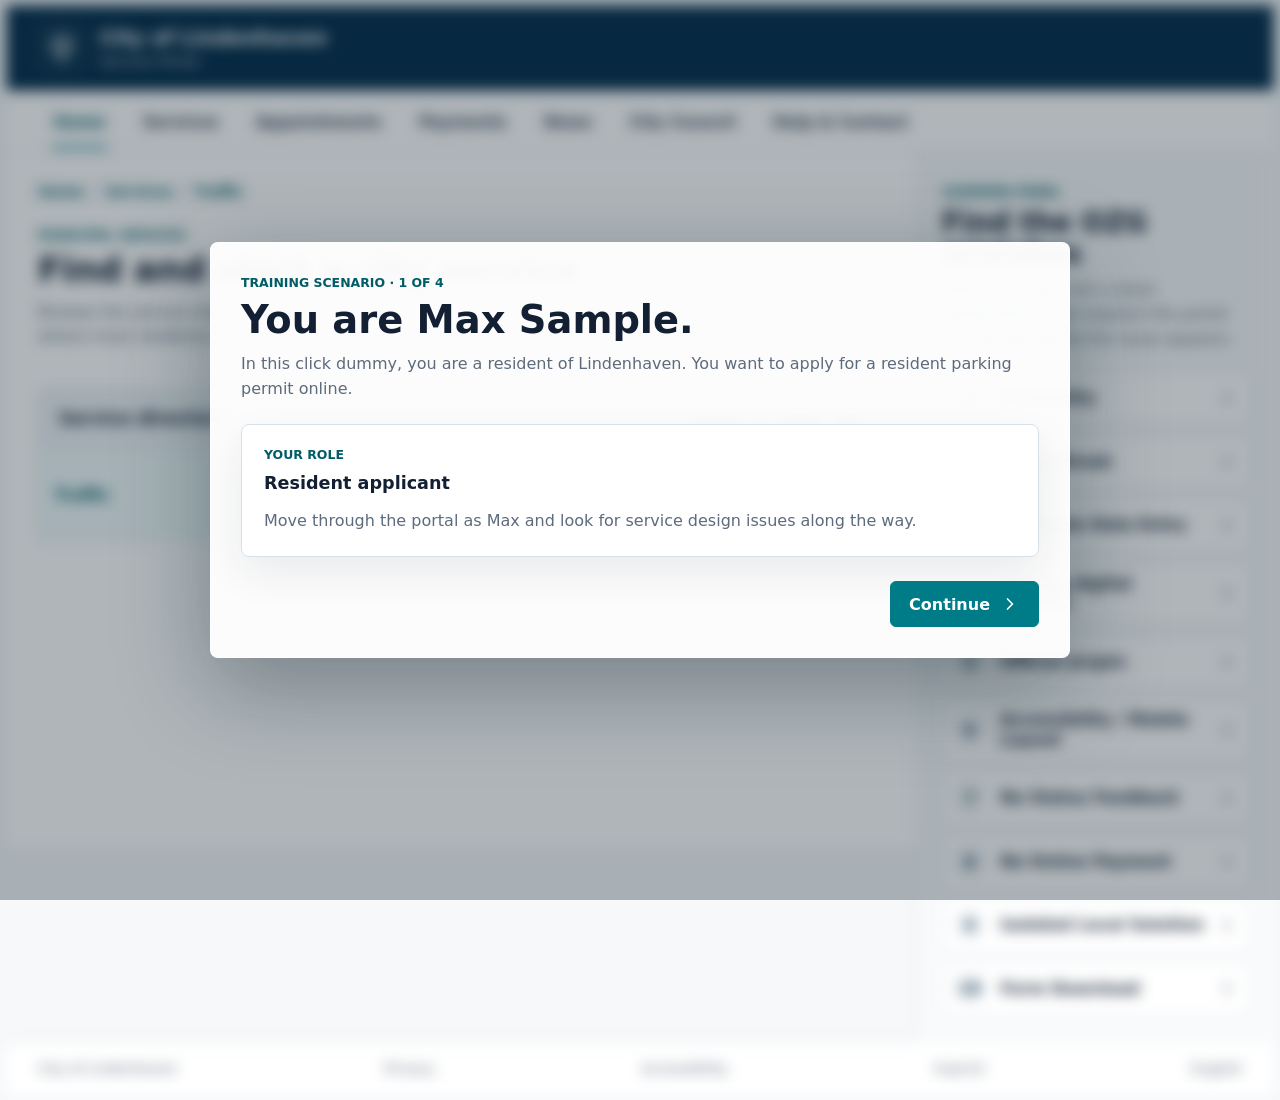
<file: index.html>
<!doctype html>
<html lang="en">
  <head>
    <meta charset="utf-8">
    <meta name="viewport" content="width=device-width, initial-scale=1">
    <title>City of Lindenhaven - Resident Parking Permit Demo</title>
    <link rel="icon" href="data:image/svg+xml,%3Csvg xmlns='http://www.w3.org/2000/svg' viewBox='0 0 48 48'%3E%3Crect width='48' height='48' rx='8' fill='%2307304d'/%3E%3Cpath d='M24 7 12 11v9c0 8.5 4.8 14.5 12 18 7.2-3.5 12-9.5 12-18v-9L24 7Z' fill='none' stroke='white' stroke-width='3'/%3E%3Cpath d='M17 22h14M24 15v18' stroke='%2300a0ad' stroke-width='3' stroke-linecap='round'/%3E%3C/svg%3E">
    <link rel="stylesheet" href="styles.css">
  </head>
  <body class="scenario-modal-open">
    <div class="app-shell">
      <header class="site-header compact-header">
        <div class="brand">
          <div class="brand-mark" aria-hidden="true">
            <svg viewBox="0 0 48 48" role="img">
              <path d="M24 4 8 9v12c0 11.4 6.6 18.5 16 23 9.4-4.5 16-11.6 16-23V9L24 4Z"></path>
              <path d="M16 19h16M18 27h12M24 13v20" class="mark-line"></path>
            </svg>
          </div>
          <div>
            <strong>City of Lindenhaven</strong>
            <span>Service Portal</span>
          </div>
        </div>
      </header>

      <nav class="main-nav" aria-label="Primary navigation">
        <button type="button" class="nav-item is-active">Home</button>
        <button type="button" class="nav-item">Services</button>
        <button type="button" class="nav-item">Appointments</button>
        <button type="button" class="nav-item">Payments</button>
        <button type="button" class="nav-item">News</button>
        <button type="button" class="nav-item">City Council</button>
        <button type="button" class="nav-item">Help & Contact</button>
      </nav>

      <div class="workspace">
        <main class="portal-panel" id="portalPanel" tabindex="-1">
          <section class="screen is-active" data-screen="portal" aria-labelledby="portalTitle">
            <div class="breadcrumb" aria-label="Breadcrumb">
              <span>Home</span>
              <span>Services</span>
              <span>Traffic</span>
            </div>

            <div class="service-landing">
              <div>
                <p class="section-label">Municipal services</p>
                <h1 id="portalTitle">Find and start a city service</h1>
                <p>
                  Browse the service directory. The resident parking permit is available online,
                  but it is not where most residents would expect it.
                </p>
              </div>
            </div>

            <div class="directory" data-linked-error="1">
              <div class="directory-header">
                <h2>Service directory</h2>
                <span>Browse the hidden path</span>
              </div>
              <div class="directory-columns">
                <button class="directory-item is-selected" type="button" data-menu="traffic">
                  Traffic
                  <svg viewBox="0 0 24 24" aria-hidden="true">
                    <path d="m9 18 6-6-6-6"></path>
                  </svg>
                </button>
                <button class="directory-item" type="button" data-menu="stationary">
                  Stationary traffic
                  <svg viewBox="0 0 24 24" aria-hidden="true">
                    <path d="m9 18 6-6-6-6"></path>
                  </svg>
                </button>
                <button class="directory-item" type="button" data-menu="special">
                  Special parking permissions
                  <svg viewBox="0 0 24 24" aria-hidden="true">
                    <path d="m9 18 6-6-6-6"></path>
                  </svg>
                </button>
                <button class="directory-item service-link" type="button" data-start-application>
                  Resident parking permit
                  <svg viewBox="0 0 24 24" aria-hidden="true">
                    <path d="m9 18 6-6-6-6"></path>
                  </svg>
                </button>
              </div>
            </div>
          </section>

          <section class="screen" data-screen="applicant" aria-labelledby="applicantTitle">
            <div class="breadcrumb" aria-label="Breadcrumb">
              <span>Home</span>
              <span>Services</span>
              <span>Traffic</span>
              <span>Resident parking permit</span>
            </div>

            <div class="form-header">
              <div>
                <p class="section-label">Application</p>
                <h1 id="applicantTitle">Apply for a resident parking permit</h1>
                <p>Step 1 asks again for data that was already read from the electronic ID.</p>
              </div>
              <aside class="help-box">
                <strong>Need help?</strong>
                <span>Telephone support is available on working days from 09:00 to 12:00.</span>
              </aside>
            </div>

            <div class="stepper" aria-label="Application progress">
              <span class="is-current">1 Applicant</span>
              <span>2 Vehicle</span>
              <span>3 Review</span>
              <span>4 Print</span>
            </div>

            <form class="form-card" data-linked-error="3">
              <div class="notice">
                <strong>Already verified:</strong>
                Max Sample, 12 May 1990, Lindenstrasse 25, LH-MX 2042.
              </div>
              <div class="form-grid">
                <label>
                  Full name
                  <input type="text" value="Max Sample" required>
                </label>
                <label>
                  Date of birth
                  <input type="text" value="12.05.1990" required>
                </label>
                <label>
                  Main residence
                  <input type="text" value="Lindenstrasse 25, 12345 Lindenhaven" required>
                </label>
                <label>
                  Email address
                  <input type="email" value="max.sample@example.com" required>
                </label>
              </div>
            </form>

            <div class="action-row split">
              <button class="secondary-button" type="button" data-go="portal">
                <svg viewBox="0 0 24 24" aria-hidden="true">
                  <path d="m15 18-6-6 6-6"></path>
                </svg>
                Back
              </button>
              <button class="primary-button" type="button" data-go="vehicle">
                Continue
                <svg viewBox="0 0 24 24" aria-hidden="true">
                  <path d="m9 18 6-6-6-6"></path>
                </svg>
              </button>
            </div>
          </section>

          <section class="screen" data-screen="vehicle" aria-labelledby="vehicleTitle">
            <div class="breadcrumb" aria-label="Breadcrumb">
              <span>Home</span>
              <span>Resident parking permit</span>
              <span>Vehicle</span>
            </div>

            <div class="form-header">
              <div>
                <p class="section-label">Application</p>
                <h1 id="vehicleTitle">Vehicle and permit zone</h1>
                <p>The form repeats the license plate and residence fields instead of reusing the verified register data.</p>
              </div>
            </div>

            <div class="stepper" aria-label="Application progress">
              <span>1 Applicant</span>
              <span class="is-current">2 Vehicle</span>
              <span>3 Review</span>
              <span>4 Print</span>
            </div>

            <form class="form-card" data-linked-error="3">
              <div class="form-grid">
                <label>
                  License plate
                  <input type="text" value="LH-MX 2042" required>
                </label>
                <label>
                  Vehicle owner
                  <input type="text" value="Max Sample" required>
                </label>
                <label>
                  Main residence
                  <input type="text" value="Lindenstrasse 25, 12345 Lindenhaven" required>
                </label>
                <label>
                  Requested parking zone
                  <select required>
                    <option>North Quarter Zone A</option>
                    <option>Market District Zone B</option>
                    <option>Harbor Street Zone C</option>
                  </select>
                </label>
              </div>
            </form>

            <div class="action-row split">
              <button class="secondary-button" type="button" data-go="applicant">
                <svg viewBox="0 0 24 24" aria-hidden="true">
                  <path d="m15 18-6-6 6-6"></path>
                </svg>
                Back
              </button>
              <button class="primary-button" type="button" data-go="review">
                Continue
                <svg viewBox="0 0 24 24" aria-hidden="true">
                  <path d="m9 18 6-6-6-6"></path>
                </svg>
              </button>
            </div>
          </section>

          <section class="screen" data-screen="review" aria-labelledby="reviewTitle">
            <div class="breadcrumb" aria-label="Breadcrumb">
              <span>Home</span>
              <span>Resident parking permit</span>
              <span>Review</span>
            </div>

            <div class="form-header">
              <div>
                <p class="section-label">Application</p>
                <h1 id="reviewTitle">Review and fee</h1>
                <p>The portal can calculate the fee but does not offer a digital payment step.</p>
              </div>
            </div>

            <div class="stepper" aria-label="Application progress">
              <span>1 Applicant</span>
              <span>2 Vehicle</span>
              <span class="is-current">3 Review</span>
              <span>4 Print</span>
            </div>

            <div class="review-grid">
              <article class="summary-card">
                <h2>Application summary</h2>
                <dl>
                  <div>
                    <dt>Applicant</dt>
                    <dd>Max Sample</dd>
                  </div>
                  <div>
                    <dt>Address</dt>
                    <dd>Lindenstrasse 25, 12345 Lindenhaven</dd>
                  </div>
                  <div>
                    <dt>Vehicle</dt>
                    <dd>LH-MX 2042</dd>
                  </div>
                  <div>
                    <dt>Permit zone</dt>
                    <dd>North Quarter Zone A</dd>
                  </div>
                </dl>
              </article>

              <article class="payment-card" data-linked-error="8">
                <span class="fee-label">Fee</span>
                <strong>30.70 EUR</strong>
                <p>
                  Online payment is not available. Please wait for a bank transfer request after
                  the application has been checked.
                </p>
                <div class="bank-box">
                  <span>Payment method</span>
                  <b>Manual bank transfer after processing</b>
                  <span>Demo IBAN</span>
                  <b>DE00 0000 0000 0000 0000 00</b>
                </div>
              </article>
            </div>

            <div class="action-row split">
              <button class="secondary-button" type="button" data-go="vehicle">
                <svg viewBox="0 0 24 24" aria-hidden="true">
                  <path d="m15 18-6-6 6-6"></path>
                </svg>
                Back
              </button>
              <button class="primary-button" type="button" data-go="finish">
                Submit application
                <svg viewBox="0 0 24 24" aria-hidden="true">
                  <path d="m9 18 6-6-6-6"></path>
                </svg>
              </button>
            </div>
          </section>

          <section class="screen" data-screen="finish" aria-labelledby="finishTitle">
            <div class="breadcrumb" aria-label="Breadcrumb">
              <span>Home</span>
              <span>Resident parking permit</span>
              <span>Print form</span>
            </div>

            <div class="finish-panel" data-linked-error="2 10">
              <div class="status-icon" aria-hidden="true">
                <svg viewBox="0 0 24 24">
                  <path d="M7 3h7l5 5v13H7V3Z"></path>
                  <path d="M14 3v6h5M9 14h6M9 17h6M9 11h2"></path>
                </svg>
              </div>
              <p class="section-label">Almost done</p>
              <h1 id="finishTitle">Print, sign and mail the form.</h1>
              <p>
                The online process cannot be completed digitally. Download the paper form, sign it by hand
                and send it by post to the city office.
              </p>

              <div class="postal-box">
                <span>Postal address</span>
                <strong>City of Lindenhaven, Parking Office, PO Box 1842, 12340 Lindenhaven</strong>
              </div>

              <div class="action-row">
                <a class="primary-button" href="resident-parking-permit-paper-form.html" download>
                  Download printable form
                  <svg viewBox="0 0 24 24" aria-hidden="true">
                    <path d="M12 3v12M7 10l5 5 5-5M5 21h14"></path>
                  </svg>
                </a>
                <button class="secondary-button" type="button" data-go="portal">
                  Restart scenario
                </button>
              </div>
            </div>
          </section>
        </main>

        <aside class="mistake-sidebar" aria-labelledby="mistakeTitle">
          <div class="sidebar-header">
            <p class="section-label">Learning panel</p>
            <h2 id="mistakeTitle">Find the OZG mistakes</h2>
            <p>Open each item for a short explanation, then explore the portal and decide where the issue appears.</p>
          </div>

          <div class="mistake-list" id="mistakeList"></div>
        </aside>
      </div>

      <footer class="site-footer">
        <span>City of Lindenhaven</span>
        <span>Privacy</span>
        <span>Accessibility</span>
        <span>Imprint</span>
        <span>English</span>
      </footer>
    </div>

    <div class="scenario-overlay" id="scenarioOverlay" role="dialog" aria-modal="true" aria-labelledby="scenarioTitle">
      <div class="scenario-modal">
        <section class="modal-step is-active" data-modal-step="role">
          <p class="section-label">Training scenario · 1 of 4</p>
          <h1 id="scenarioTitle">You are Max Sample.</h1>
          <p>
            In this click dummy, you are a resident of Lindenhaven. You want to apply
            for a resident parking permit online.
          </p>

          <article class="scenario-info-card">
            <span class="card-kicker">Your role</span>
            <h2>Resident applicant</h2>
            <p>Move through the portal as Max and look for service design issues along the way.</p>
          </article>

          <div class="action-row">
            <button class="primary-button" type="button" data-modal-next>
              Continue
              <svg viewBox="0 0 24 24" aria-hidden="true">
                <path d="m9 18 6-6-6-6"></path>
              </svg>
            </button>
          </div>
        </section>

        <section class="modal-step" data-modal-step="identity">
          <p class="section-label">Training scenario · 2 of 4</p>
          <h1>Your identity has been read.</h1>
          <p>
            The electronic ID check returned your core resident data. You should not need to type
            this information again.
          </p>

          <article class="scenario-info-card">
            <span class="card-kicker">Identity read</span>
            <h2>Max Sample</h2>
            <dl>
              <div>
                <dt>Date of birth</dt>
                <dd>12 May 1990</dd>
              </div>
              <div>
                <dt>Main residence</dt>
                <dd>Lindenstrasse 25, 12345 Lindenhaven</dd>
              </div>
            </dl>
          </article>

          <div class="action-row split">
            <button class="secondary-button" type="button" data-modal-prev>
              <svg viewBox="0 0 24 24" aria-hidden="true">
                <path d="m15 18-6-6 6-6"></path>
              </svg>
              Back
            </button>
            <button class="primary-button" type="button" data-modal-next>
              Continue
              <svg viewBox="0 0 24 24" aria-hidden="true">
                <path d="m9 18 6-6-6-6"></path>
              </svg>
            </button>
          </div>
        </section>

        <section class="modal-step" data-modal-step="vehicle">
          <p class="section-label">Training scenario · 3 of 4</p>
          <h1>Your vehicle has been registered.</h1>
          <p>
            The city system also found a vehicle record linked to the same person and address.
          </p>

          <article class="scenario-info-card">
            <span class="card-kicker">Vehicle register</span>
            <h2>LH-MX 2042</h2>
            <dl>
              <div>
                <dt>Vehicle owner</dt>
                <dd>Max Sample</dd>
              </div>
              <div>
                <dt>Permit zone</dt>
                <dd>North Quarter Zone A</dd>
              </div>
            </dl>
          </article>

          <div class="action-row split">
            <button class="secondary-button" type="button" data-modal-prev>
              <svg viewBox="0 0 24 24" aria-hidden="true">
                <path d="m15 18-6-6 6-6"></path>
              </svg>
              Back
            </button>
            <button class="primary-button" type="button" data-modal-next>
              Continue
              <svg viewBox="0 0 24 24" aria-hidden="true">
                <path d="m9 18 6-6-6-6"></path>
              </svg>
            </button>
          </div>
        </section>

        <section class="modal-step" data-modal-step="ready">
          <p class="section-label">Training scenario · 4 of 4</p>
          <h1>Now open the city portal.</h1>
          <p>
            Your task is to apply for the permit and notice where the digital service breaks down.
            Use the right panel only as a reference for possible OZG mistakes.
          </p>

          <article class="scenario-info-card">
            <span class="card-kicker">Service goal</span>
            <h2>Resident parking permit</h2>
            <p>Start in the municipal service directory and continue through the application flow.</p>
          </article>

          <div class="action-row split">
            <button class="secondary-button" type="button" data-modal-prev>
              <svg viewBox="0 0 24 24" aria-hidden="true">
                <path d="m15 18-6-6 6-6"></path>
              </svg>
              Back
            </button>
            <button class="primary-button" type="button" data-close-scenario>
              Open city portal
              <svg viewBox="0 0 24 24" aria-hidden="true">
                <path d="m9 18 6-6-6-6"></path>
              </svg>
            </button>
          </div>
        </section>
      </div>
    </div>

    <div class="toast" id="toast" role="status" aria-live="polite"></div>
    <script src="script.js"></script>
  </body>
</html>
</file>
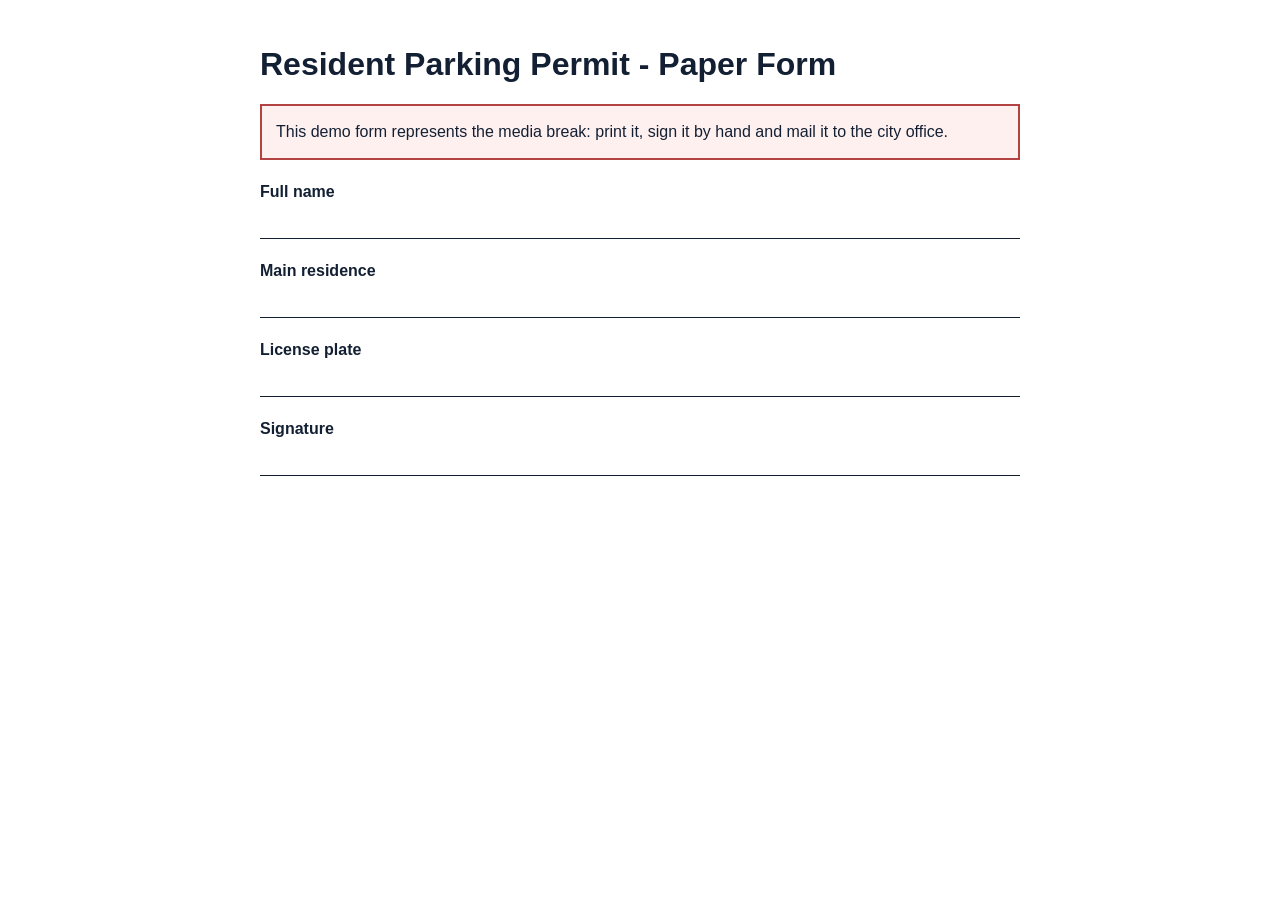
<file: resident-parking-permit-paper-form.html>
<!doctype html>
<html lang="en">
  <head>
    <meta charset="utf-8">
    <meta name="viewport" content="width=device-width, initial-scale=1">
    <title>Printable Resident Parking Permit Form</title>
    <style>
      body {
        max-width: 760px;
        margin: 40px auto;
        padding: 0 24px;
        color: #132033;
        font-family: Arial, sans-serif;
        line-height: 1.5;
      }

      h1 {
        margin-bottom: 8px;
      }

      .notice {
        padding: 14px;
        border: 2px solid #b34242;
        background: #fff0f0;
      }

      label {
        display: block;
        margin-top: 20px;
        font-weight: 700;
      }

      .line {
        height: 34px;
        border-bottom: 1px solid #132033;
      }

      @media print {
        body {
          margin: 0;
        }
      }
    </style>
  </head>
  <body>
    <h1>Resident Parking Permit - Paper Form</h1>
    <p class="notice">This demo form represents the media break: print it, sign it by hand and mail it to the city office.</p>

    <label>Full name</label>
    <div class="line"></div>

    <label>Main residence</label>
    <div class="line"></div>

    <label>License plate</label>
    <div class="line"></div>

    <label>Signature</label>
    <div class="line"></div>
  </body>
</html>
</file>
<file: styles.css>
:root {
  --ink: #132033;
  --muted: #5d6b7d;
  --subtle: #eef3f6;
  --line: #d7e0e6;
  --panel: #ffffff;
  --page: #f6f8fa;
  --navy: #07304d;
  --teal: #007c89;
  --teal-dark: #005c66;
  --amber: #f2ad18;
  --amber-soft: #fff4d8;
  --danger: #b34242;
  --shadow: 0 18px 55px rgba(19, 32, 51, 0.08);
  --radius: 8px;
}

* {
  box-sizing: border-box;
}

body {
  margin: 0;
  color: var(--ink);
  background: var(--page);
  font-family: Inter, ui-sans-serif, system-ui, -apple-system, BlinkMacSystemFont, "Segoe UI", sans-serif;
  letter-spacing: 0;
}

button,
input,
select,
a {
  font: inherit;
}

button {
  cursor: pointer;
}

svg {
  width: 20px;
  height: 20px;
  fill: none;
  stroke: currentColor;
  stroke-width: 2;
  stroke-linecap: round;
  stroke-linejoin: round;
}

.sr-only {
  position: absolute;
  width: 1px;
  height: 1px;
  padding: 0;
  margin: -1px;
  overflow: hidden;
  clip: rect(0, 0, 0, 0);
  white-space: nowrap;
  border: 0;
}

.app-shell {
  min-height: 100vh;
  display: flex;
  flex-direction: column;
  transition: filter 180ms ease, transform 180ms ease;
}

.scenario-modal-open {
  overflow: hidden;
}

.scenario-modal-open .app-shell {
  filter: blur(7px);
  pointer-events: none;
  transform: scale(0.99);
  user-select: none;
}

.site-header {
  display: grid;
  grid-template-columns: minmax(260px, 1fr) minmax(340px, 520px);
  align-items: center;
  gap: 24px;
  min-height: 86px;
  padding: 18px 32px;
  color: #fff;
  background: var(--navy);
}

.site-header.compact-header {
  grid-template-columns: 1fr;
}

.brand {
  display: flex;
  align-items: center;
  gap: 14px;
}

.brand-mark {
  width: 48px;
  height: 48px;
  display: grid;
  place-items: center;
  border: 1px solid rgba(255, 255, 255, 0.4);
  border-radius: var(--radius);
}

.brand-mark svg {
  width: 34px;
  height: 34px;
}

.brand-mark path:first-child {
  fill: rgba(255, 255, 255, 0.18);
  stroke: #fff;
}

.brand-mark .mark-line {
  stroke: #fff;
}

.brand strong {
  display: block;
  font-size: 1.28rem;
  line-height: 1.1;
}

.brand span {
  display: block;
  margin-top: 4px;
  color: rgba(255, 255, 255, 0.78);
  font-size: 0.92rem;
}

.main-nav {
  display: flex;
  align-items: center;
  min-height: 62px;
  padding: 0 32px;
  gap: 6px;
  background: #fff;
  border-bottom: 1px solid var(--line);
  overflow-x: auto;
}

.nav-item {
  position: relative;
  flex: 0 0 auto;
  padding: 20px 16px 18px;
  color: #324154;
  background: transparent;
  border: 0;
  font-weight: 700;
}

.nav-item.is-active,
.nav-item:hover {
  color: var(--teal-dark);
}

.nav-item.is-active::after {
  content: "";
  position: absolute;
  left: 14px;
  right: 14px;
  bottom: 0;
  height: 3px;
  background: var(--teal);
}

.workspace {
  flex: 1;
  display: grid;
  grid-template-columns: minmax(0, 1fr) 360px;
  align-items: start;
}

.portal-panel {
  min-height: calc(100vh - 198px);
  padding: 32px;
  background: #fff;
  outline: none;
}

.mistake-sidebar {
  position: sticky;
  top: 0;
  max-height: calc(100vh - 1px);
  overflow: auto;
  padding: 30px 24px 34px;
  background: #f8fafb;
  border-left: 1px solid var(--line);
}

.screen {
  display: none;
  max-width: 1080px;
  margin: 0 auto;
}

.screen.is-active {
  display: block;
  animation: fadeIn 180ms ease-out;
}

@keyframes fadeIn {
  from {
    opacity: 0;
    transform: translateY(4px);
  }
  to {
    opacity: 1;
    transform: translateY(0);
  }
}

.section-label {
  margin: 0 0 8px;
  color: var(--teal-dark);
  font-size: 0.78rem;
  font-weight: 800;
  text-transform: uppercase;
}

h1,
h2,
h3,
p {
  margin-top: 0;
}

h1 {
  margin-bottom: 12px;
  max-width: 820px;
  font-size: clamp(2rem, 2.7vw, 3.2rem);
  line-height: 1.05;
}

h2 {
  font-size: 1.1rem;
  line-height: 1.3;
}

p {
  color: var(--muted);
  line-height: 1.55;
}

.scenario-header {
  padding: 22px 0 28px;
}

.scenario-header p:not(.section-label) {
  max-width: 720px;
  font-size: 1.05rem;
}

.scenario-header.narrow {
  max-width: 780px;
}

.profile-grid {
  display: grid;
  grid-template-columns: repeat(2, minmax(0, 1fr));
  gap: 18px;
  margin: 8px 0 30px;
}

.info-card,
.summary-card,
.payment-card,
.form-card,
.finish-panel {
  border: 1px solid var(--line);
  border-radius: var(--radius);
  background: var(--panel);
  box-shadow: var(--shadow);
}

.info-card {
  padding: 24px;
}

.card-kicker,
.fee-label {
  display: block;
  margin-bottom: 10px;
  color: var(--teal-dark);
  font-size: 0.78rem;
  font-weight: 800;
  text-transform: uppercase;
}

dl {
  margin: 0;
}

dl div {
  display: grid;
  grid-template-columns: minmax(140px, 0.46fr) 1fr;
  gap: 16px;
  padding: 10px 0;
  border-top: 1px solid var(--line);
}

dt {
  color: var(--muted);
  font-size: 0.9rem;
}

dd {
  margin: 0;
  font-weight: 700;
}

.action-row {
  display: flex;
  align-items: center;
  justify-content: flex-end;
  gap: 12px;
  margin-top: 24px;
}

.action-row.split {
  justify-content: space-between;
}

.primary-button,
.secondary-button {
  display: inline-flex;
  align-items: center;
  justify-content: center;
  gap: 10px;
  min-height: 46px;
  padding: 0 18px;
  border-radius: 6px;
  font-weight: 800;
  text-decoration: none;
  transition: transform 140ms ease, background-color 140ms ease, border-color 140ms ease;
}

.primary-button {
  color: #fff;
  background: var(--teal);
  border: 1px solid var(--teal);
}

.primary-button:hover,
.primary-button:focus-visible {
  background: var(--teal-dark);
  border-color: var(--teal-dark);
  outline: none;
  transform: translateY(-1px);
}

.secondary-button {
  color: var(--navy);
  background: #fff;
  border: 1px solid #aebbc6;
}

.secondary-button:hover,
.secondary-button:focus-visible {
  background: var(--subtle);
  border-color: var(--teal);
  outline: none;
}

.event-list {
  display: grid;
  gap: 14px;
  padding: 0;
  margin: 0;
  list-style: none;
}

.event-list li {
  display: grid;
  grid-template-columns: 42px 1fr;
  gap: 16px;
  padding: 18px;
  background: #fff;
  border: 1px solid var(--line);
  border-radius: var(--radius);
}

.event-icon {
  display: grid;
  place-items: center;
  width: 42px;
  height: 42px;
  color: #fff;
  background: var(--teal);
  border-radius: 50%;
  font-weight: 900;
}

.breadcrumb {
  display: flex;
  flex-wrap: wrap;
  gap: 8px;
  margin-bottom: 26px;
  color: var(--teal-dark);
  font-size: 0.9rem;
  font-weight: 700;
}

.breadcrumb span:not(:last-child)::after {
  content: "/";
  margin-left: 8px;
  color: #94a3b4;
}

.service-landing {
  display: grid;
  grid-template-columns: minmax(0, 760px);
  gap: 24px;
  align-items: start;
  margin-bottom: 24px;
}

.form-grid label {
  display: grid;
  gap: 8px;
  color: #263548;
  font-size: 0.92rem;
  font-weight: 800;
}

input,
select {
  min-width: 0;
  width: 100%;
  min-height: 44px;
  padding: 10px 12px;
  color: var(--ink);
  background: #fff;
  border: 1px solid #bdc8d2;
  border-radius: 4px;
  outline: none;
}

input:focus,
select:focus {
  border-color: var(--teal);
  box-shadow: 0 0 0 3px rgba(0, 124, 137, 0.14);
}

.directory {
  border: 1px solid var(--line);
  border-radius: var(--radius);
  overflow: hidden;
  background: #fff;
}

.directory-header {
  display: flex;
  align-items: baseline;
  justify-content: space-between;
  gap: 16px;
  padding: 18px 20px;
  background: var(--subtle);
  border-bottom: 1px solid var(--line);
}

.directory-header h2 {
  margin: 0;
}

.directory-header span {
  color: var(--muted);
  font-size: 0.92rem;
}

.directory-columns {
  display: grid;
  grid-template-columns: repeat(4, minmax(0, 1fr));
}

.directory-item {
  display: flex;
  align-items: center;
  justify-content: space-between;
  gap: 12px;
  min-height: 92px;
  padding: 16px;
  color: var(--ink);
  background: #fff;
  border: 0;
  border-right: 1px solid var(--line);
  text-align: left;
  font-weight: 800;
}

.directory-item:last-child {
  border-right: 0;
}

.directory-item:hover,
.directory-item:focus-visible,
.directory-item.is-selected {
  color: var(--teal-dark);
  background: #f0fafb;
  outline: none;
}

.service-link {
  color: #fff;
  background: var(--teal);
}

.service-link:hover,
.service-link:focus-visible {
  color: #fff;
  background: var(--teal-dark);
}

.form-header {
  display: grid;
  grid-template-columns: minmax(0, 1fr) minmax(220px, 300px);
  gap: 28px;
  align-items: start;
  margin-bottom: 22px;
}

.help-box {
  padding: 16px;
  border-left: 3px solid var(--teal);
  background: #f2f8fa;
}

.help-box strong,
.help-box span {
  display: block;
}

.help-box span {
  margin-top: 6px;
  color: var(--muted);
  line-height: 1.45;
}

.stepper {
  display: grid;
  grid-template-columns: repeat(4, minmax(0, 1fr));
  gap: 10px;
  margin: 18px 0 22px;
}

.stepper span {
  min-height: 40px;
  display: grid;
  place-items: center;
  padding: 0 10px;
  color: var(--muted);
  background: var(--subtle);
  border: 1px solid var(--line);
  border-radius: 999px;
  font-size: 0.9rem;
  font-weight: 800;
  white-space: nowrap;
}

.stepper .is-current {
  color: #fff;
  background: var(--teal);
  border-color: var(--teal);
}

.form-card {
  padding: 20px;
}

.notice {
  margin-bottom: 18px;
  padding: 12px 14px;
  color: var(--navy);
  background: #eaf6f7;
  border: 1px solid #b8dade;
  border-radius: 6px;
}

.form-grid {
  display: grid;
  grid-template-columns: repeat(2, minmax(0, 1fr));
  gap: 16px;
}

.review-grid {
  display: grid;
  grid-template-columns: minmax(0, 1fr) 320px;
  gap: 18px;
}

.summary-card,
.payment-card {
  padding: 22px;
}

.payment-card strong {
  display: block;
  font-size: 2rem;
  line-height: 1;
}

.bank-box,
.postal-box {
  display: grid;
  gap: 6px;
  margin-top: 18px;
  padding: 14px;
  border-radius: 6px;
  background: var(--amber-soft);
  border: 1px solid #f1ce73;
}

.bank-box span,
.postal-box span {
  color: #755400;
  font-size: 0.78rem;
  font-weight: 900;
  text-transform: uppercase;
}

.finish-panel {
  max-width: 760px;
  padding: 32px;
}

.status-icon {
  display: grid;
  place-items: center;
  width: 58px;
  height: 58px;
  margin-bottom: 18px;
  color: var(--danger);
  background: #fff0f0;
  border: 1px solid #f0caca;
  border-radius: var(--radius);
}

.status-icon svg {
  width: 30px;
  height: 30px;
}

.sidebar-header h2 {
  margin-bottom: 8px;
  font-size: 1.75rem;
  line-height: 1.1;
}

.sidebar-header p:last-child {
  margin-bottom: 20px;
}

.mistake-list {
  display: grid;
  gap: 8px;
}

.mistake-item {
  background: #fff;
  border: 1px solid var(--line);
  border-radius: var(--radius);
  overflow: hidden;
}

.mistake-trigger {
  width: 100%;
  display: grid;
  grid-template-columns: 34px 1fr 20px;
  align-items: center;
  gap: 12px;
  padding: 12px;
  color: var(--ink);
  background: #fff;
  border: 0;
  text-align: left;
}

.mistake-trigger:hover,
.mistake-trigger:focus-visible {
  background: #f2f7f8;
  outline: none;
}

.mistake-number {
  display: grid;
  place-items: center;
  width: 30px;
  height: 30px;
  color: var(--navy);
  background: #f7f9fa;
  border: 1px solid #cfd9e1;
  border-radius: 50%;
  font-weight: 900;
}

.mistake-title {
  min-width: 0;
  font-weight: 850;
  line-height: 1.25;
}

.mistake-body {
  display: none;
  padding: 0 14px 14px 58px;
}

.mistake-body p {
  margin-bottom: 0;
  font-size: 0.88rem;
}

.mistake-item.is-open .mistake-body {
  display: block;
}

.mistake-item.is-open .chevron {
  transform: rotate(90deg);
}

.chevron {
  color: var(--muted);
  transition: transform 140ms ease;
}

.scenario-overlay {
  position: fixed;
  inset: 0;
  z-index: 30;
  display: grid;
  place-items: center;
  padding: 28px;
  background: rgba(7, 25, 39, 0.32);
}

.scenario-overlay[hidden] {
  display: none;
}

.scenario-modal {
  width: min(860px, 100%);
  max-height: min(820px, calc(100vh - 56px));
  overflow: auto;
  padding: 30px;
  background: rgba(255, 255, 255, 0.96);
  border: 1px solid rgba(255, 255, 255, 0.72);
  border-radius: var(--radius);
  box-shadow: 0 28px 90px rgba(7, 25, 39, 0.34);
}

.scenario-modal h1 {
  max-width: 760px;
  font-size: clamp(2rem, 3vw, 3rem);
}

.scenario-info-card {
  margin-top: 22px;
  padding: 22px;
  background: #fff;
  border: 1px solid var(--line);
  border-radius: var(--radius);
  box-shadow: 0 16px 42px rgba(19, 32, 51, 0.08);
}

.scenario-info-card p {
  margin-bottom: 0;
}

.modal-step {
  display: none;
}

.modal-step.is-active {
  display: block;
  animation: fadeIn 180ms ease-out;
}

.modal-profile-grid {
  margin-bottom: 0;
}

.modal-event-list {
  margin-top: 22px;
}

.toast {
  position: fixed;
  left: 50%;
  bottom: 22px;
  z-index: 20;
  max-width: min(520px, calc(100vw - 32px));
  padding: 12px 16px;
  color: #fff;
  background: var(--navy);
  border-radius: 6px;
  box-shadow: 0 12px 32px rgba(0, 0, 0, 0.22);
  transform: translate(-50%, 24px);
  opacity: 0;
  pointer-events: none;
  transition: opacity 160ms ease, transform 160ms ease;
}

.toast.is-visible {
  opacity: 1;
  transform: translate(-50%, 0);
}

.site-footer {
  display: flex;
  flex-wrap: wrap;
  justify-content: space-between;
  gap: 16px;
  padding: 18px 32px;
  color: var(--muted);
  background: #fff;
  border-top: 1px solid var(--line);
  font-size: 0.88rem;
}

@media (max-width: 1100px) {
  .workspace {
    grid-template-columns: 1fr;
  }

  .mistake-sidebar {
    position: static;
    max-height: none;
    border-left: 0;
    border-top: 1px solid var(--line);
  }

  .portal-panel {
    min-height: auto;
  }
}

@media (max-width: 760px) {
  .site-header {
    grid-template-columns: 1fr;
    padding: 16px;
  }

  .main-nav,
  .portal-panel,
  .mistake-sidebar,
  .site-footer {
    padding-left: 16px;
    padding-right: 16px;
  }

  .profile-grid,
  .modal-profile-grid,
  .service-landing,
  .form-header,
  .form-grid,
  .review-grid {
    grid-template-columns: 1fr;
  }

  .directory-columns,
  .stepper {
    grid-template-columns: 1fr;
  }

  .directory-item {
    min-height: 64px;
    border-right: 0;
    border-bottom: 1px solid var(--line);
  }

  h1 {
    font-size: 2rem;
  }

  .action-row,
  .action-row.split {
    flex-direction: column-reverse;
    align-items: stretch;
  }

  .primary-button,
  .secondary-button {
    width: 100%;
  }

  .scenario-overlay {
    align-items: start;
    padding: 16px;
    overflow: auto;
  }

  .scenario-modal {
    max-height: none;
    padding: 20px;
  }

  .scenario-modal h1 {
    font-size: 1.8rem;
  }

  .mistake-body {
    padding-left: 14px;
  }
}

@media (prefers-reduced-motion: reduce) {
  *,
  *::before,
  *::after {
    animation-duration: 0.01ms !important;
    animation-iteration-count: 1 !important;
    scroll-behavior: auto !important;
    transition-duration: 0.01ms !important;
  }
}
</file>
